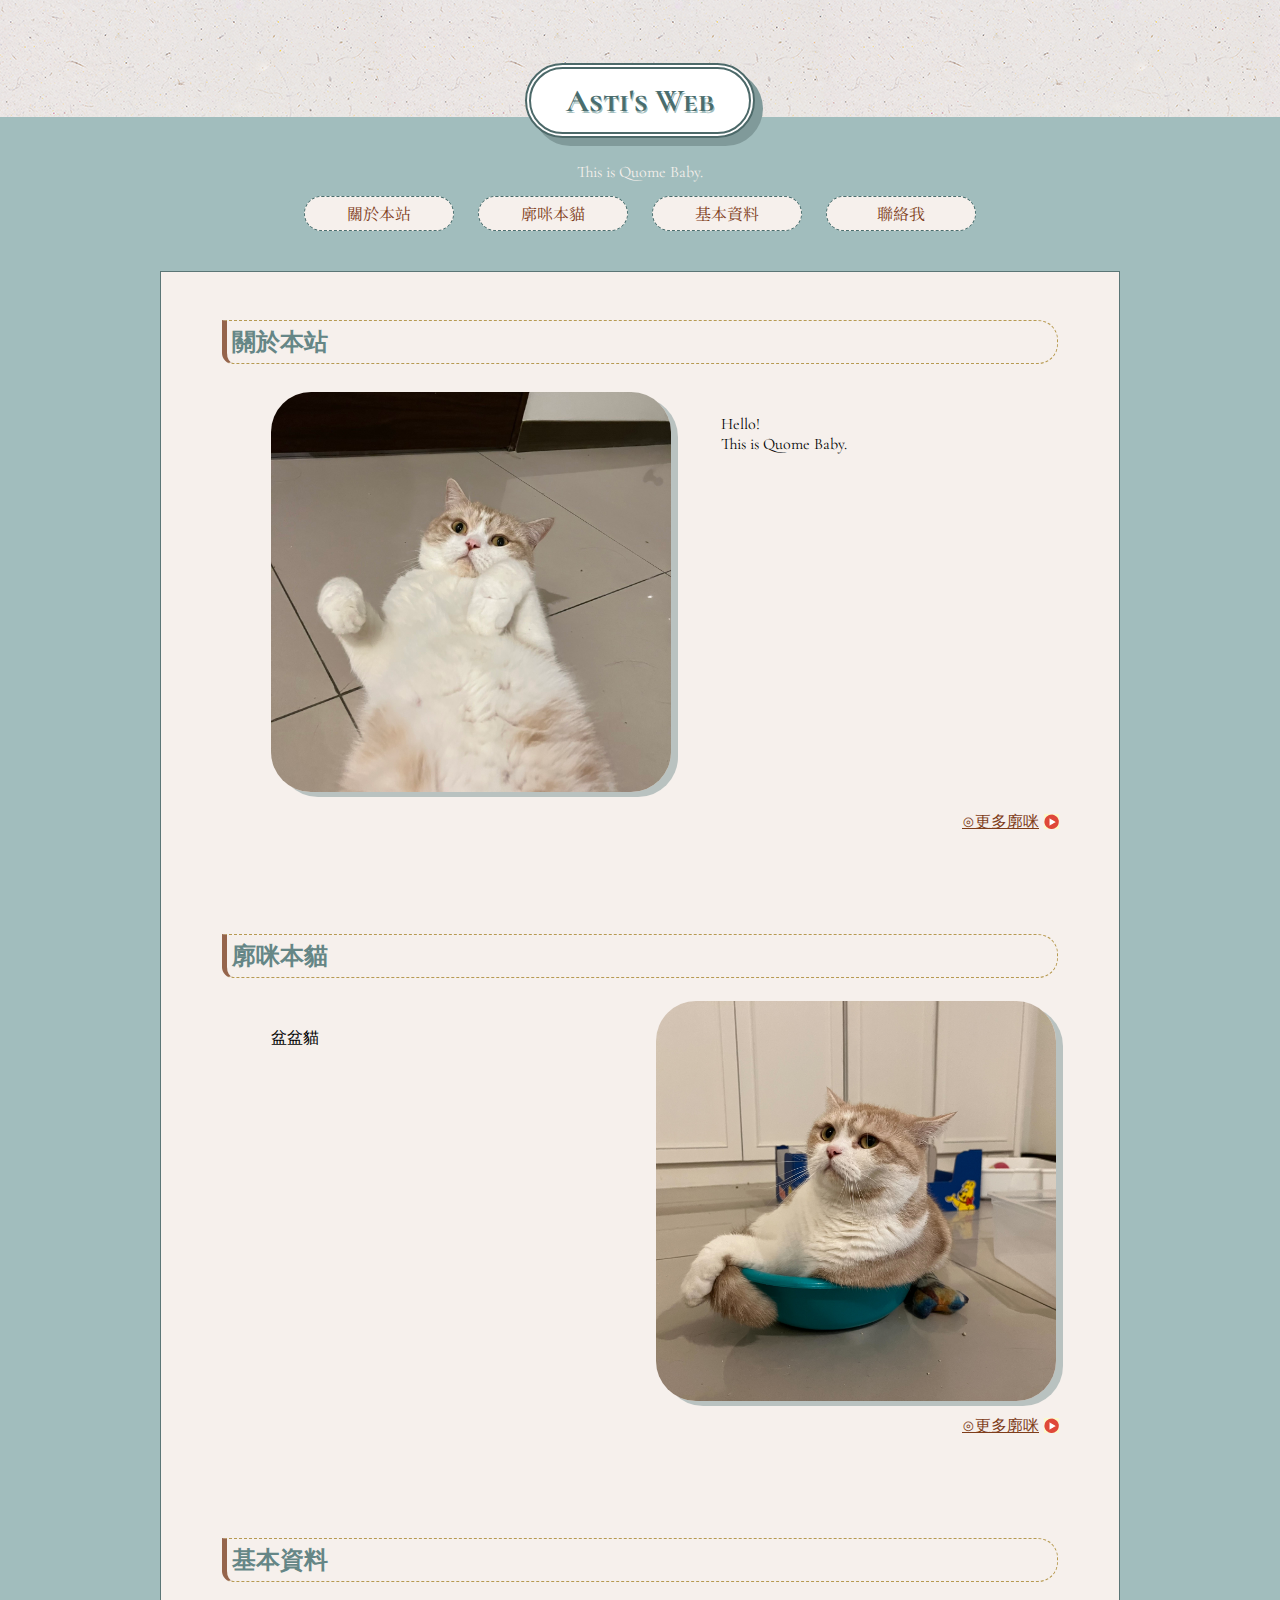
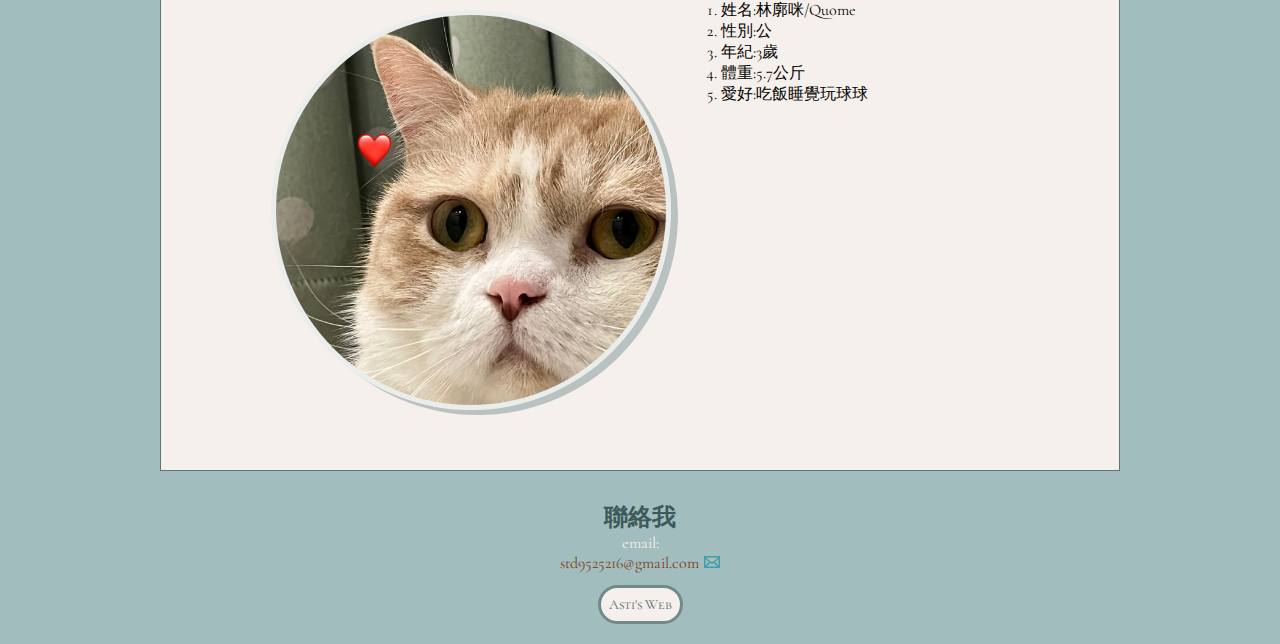
<file: index.html>
<!DOCTYPE html>
<html lang="zh-Hant-TW">

<head>
  <meta charset="UTF-8">
  <meta http-equiv="X-UA-Compatible" content="IE=edge">
  <meta name="viewport" content="width=device-width, initial-scale=1.0">
  <!-- 上面意思是文字會隨裝置等比例縮放 -->
  <meta name="description" content="for test,nothing">
  <meta name="keywords" content="html test">
  <title>Asti's Web</title>
  <link rel="preconnect" href="https://fonts.googleapis.com">
  <link rel="preconnect" href="https://fonts.gstatic.com" crossorigin>
  <link rel="stylesheet" href="style.css">
  <style>
    @import url('https://fonts.googleapis.com/css2?family=Cinzel:wght@400;500;600&family=Cormorant+Garamond:wght@500&family=Cormorant+SC:wght@500&family=Noto+Serif+TC:wght@200;300&display=swap');
  </style>

</head>

<body>

  <header id="home">
    <h1> <a href="./index.html">Asti's Web </a> </h1>
    <p class="bb"> This is Quome Baby. </p>
  </header>

  <nav>
    <ul class="menu">
      <li><a href="# main">關於本站</a> </li>
      <li><a href="#cat">廓咪本貓</a> </li>
      <li><a href="#info"> 基本資料</a></li>
      <li><a href="#mail"> 聯絡我</a></li>
    </ul>
  </nav>

  <main id="content">
    <div id="main">
      <h2 class="h">關於本站</h2>
      <p class="clear"></p> <img class="imgL" src="images/S__8798232.jpg" alt="咪" title="咪" width="400" height="400">
      <p class="maintext">
        Hello! <br>
        This is Quome Baby.
      <p class="clear">
      <p class="clear more"><a href="./moreqm.html">⊙更多廓咪</a></p>
      </p>
    </div>

    <div id="cat">
      <h2 class="h">廓咪本貓 </h2>
      <p class="clear"></p><img class="imgR" src="images/S__8798211.jpeg" alt="咪" title="咪" width="400" height="400">
      <p class="maintext">盆盆貓</p>
      <p class="clear more"><a href="./moreqm2.html">⊙更多廓咪</a></p>
    </div>

    <div id="info" class="clearfix">
      <h2 class="h">基本資料</h2>
      <img class="imgL imgint" src="images/qm.jpg" alt="" width="400" height="400">
      <ol>
        <li>姓名:林廓咪/Quome</li>
        <li> 性別:公</li>
        <li>年紀:3歲</li>
        <li>體重:5.7公斤</li>
        <li>愛好:吃飯睡覺玩球球</li>
      </ol>
    </div>
  </main>

  <footer id="mail">
    <h2>聯絡我</h2>
    <p id="emailtext">email: </p>
    <p><a href="mailto://std9525216@gmail.com" target="_blank">std9525216@gmail.com</a></p>
    <p class="home"><a href="#home">Asti's Web</a></p>
  </footer>


</body>

</html>
</file>
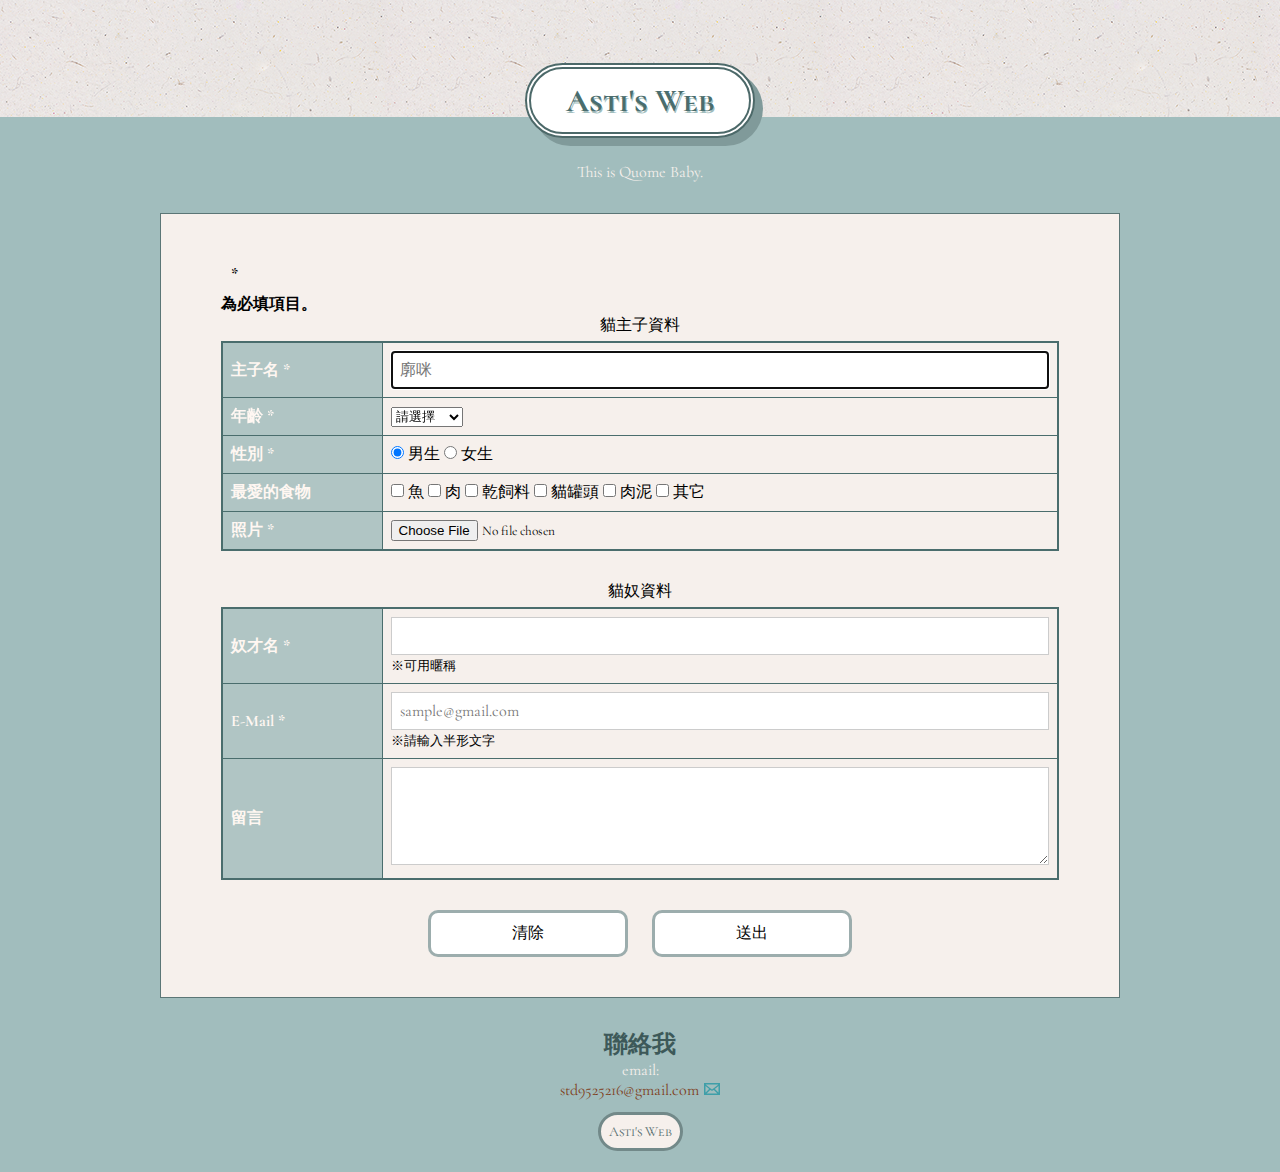
<file: forn.html>
<!DOCTYPE html>
<html lang="zh-Hant-TW">
<head>
  <meta charset="UTF-8">
  <meta http-equiv="X-UA-Compatible" content="IE=edge">
  <meta name="viewport" content="width=device-width, initial-scale=1.0">
  <!-- 上面意思是文字會隨裝置等比例縮放 -->
 <meta name="description"content= "for test,nothing">
  <meta name="keywords"content="html test">
  <title>Asti's Web</title>
  <link rel="preconnect" href="https://fonts.googleapis.com">
  <link rel="preconnect" href="https://fonts.gstatic.com" crossorigin>
  <link rel="stylesheet" href="style.css">
  <style>
    @import url('https://fonts.googleapis.com/css2?family=Cinzel:wght@400;500;600&family=Cormorant+Garamond:wght@500&family=Cormorant+SC:wght@500&family=Noto+Serif+TC:wght@200;300&display=swap');
  </style>

</head>
<body>

  <header id="home">
    <h1> Asti's Web </h1>
    <p class="bb">  This is Quome Baby. </p>
  </header> 

  <main id="content">
    <form id="entryForm" action="#" method="post">
      <p><strong><span class="require">*</span>為必填項目。</strong></p>
    
      <table class="entryTable">
        <caption>貓主子資料</caption>
        <tr>
          <!-- th標題儲存格 預設置中粗體 
               td一般儲存格-->
          <th>主子名 *</th>
          <td><input type="text" name="cat-name" required autofocus placeholder="廓咪"></td>
        </tr>
        <tr>
          <th>年齡 *</th>
          <td>
            <select name="age" required>
              <option value="" selected>請選擇</option>
              <option value="0">未滿1歲</option>
              <option value="1">1〜5歲</option>
              <option value="2">6〜10歲</option>
              <option value="3">11〜15歲</option>
              <option value="4">16〜20歲</option>
              <option value="5">20歲以上</option>
              <option value="6">不明</option>
            </select>
          </td>
        </tr>
        <tr>
          <th>性別 *</th>
          <td>
            <input type="radio" name="sex" id="male" value="男生" checked required>
            <label for="male">男生</label>
            <input type="radio" name="sex" id="female" value="女生" required>
            <label for="female">女生</label>
          </td>
        </tr>
        <tr>
          <th>最愛的食物</th>
          <td>
            <input type="checkbox" name="favorite" id="favo1" value="魚">
            <label for="favo1">魚</label>
            <input type="checkbox" name="favorite" id="favo2" value="肉">
            <label for="favo2">肉</label>
            <input type="checkbox" name="favorite" id="favo3" value="乾飼料">
            <label for="favo3">乾飼料</label>
            <input type="checkbox" name="favorite" id="favo4" value="貓罐頭">
            <label for="favo4">貓罐頭</label>
            <input type="checkbox" name="favorite" id="favo5" value="肉泥">
            <label for="favo5">肉泥</label>
            <input type="checkbox" name="favorite" id="favo6" value="其它">
            <label for="favo6">其它</label>
          </td>
        </tr>
        <tr>
          <th>照片 *</th>
          <td><input type="file" name="photo" required></td>
        </tr>
      </table>
      <table class="entryTable">
        <caption>貓奴資料</caption>
        <tr>
          <th>奴才名 *</th>
          <td>
            <input type="text" name="name" placeholder="" required>
            <small>※可用暱稱</small>
          </td>
        </tr>
        <tr>
          <th>E-Mail *</th>
          <td>
            <input type="email" name="email" placeholder="sample@gmail.com" required>
            <small>※請輸入半形文字</small>
          </td>
        </tr>
        <tr>
          <th>留言</th>
          <td><textarea name="comment" rows="4" cols="40"></textarea></td>
        </tr>
      </table>
      <div class="entryBtn">
        <input type="reset" value="清除">
        <input type="submit" value="送出">
      </div>
    </form>
  </main>

  <footer id="mail">
    <h2>聯絡我</h2>
    <p id="emailtext">email: </p>
    <p><a href="mailto://std9525216@gmail.com" target="_blank">std9525216@gmail.com</a></p>
    <p class="home"><a href="#home">Asti's Web</a></p>  
  </footer>

                       
</body>
</html>
</file>
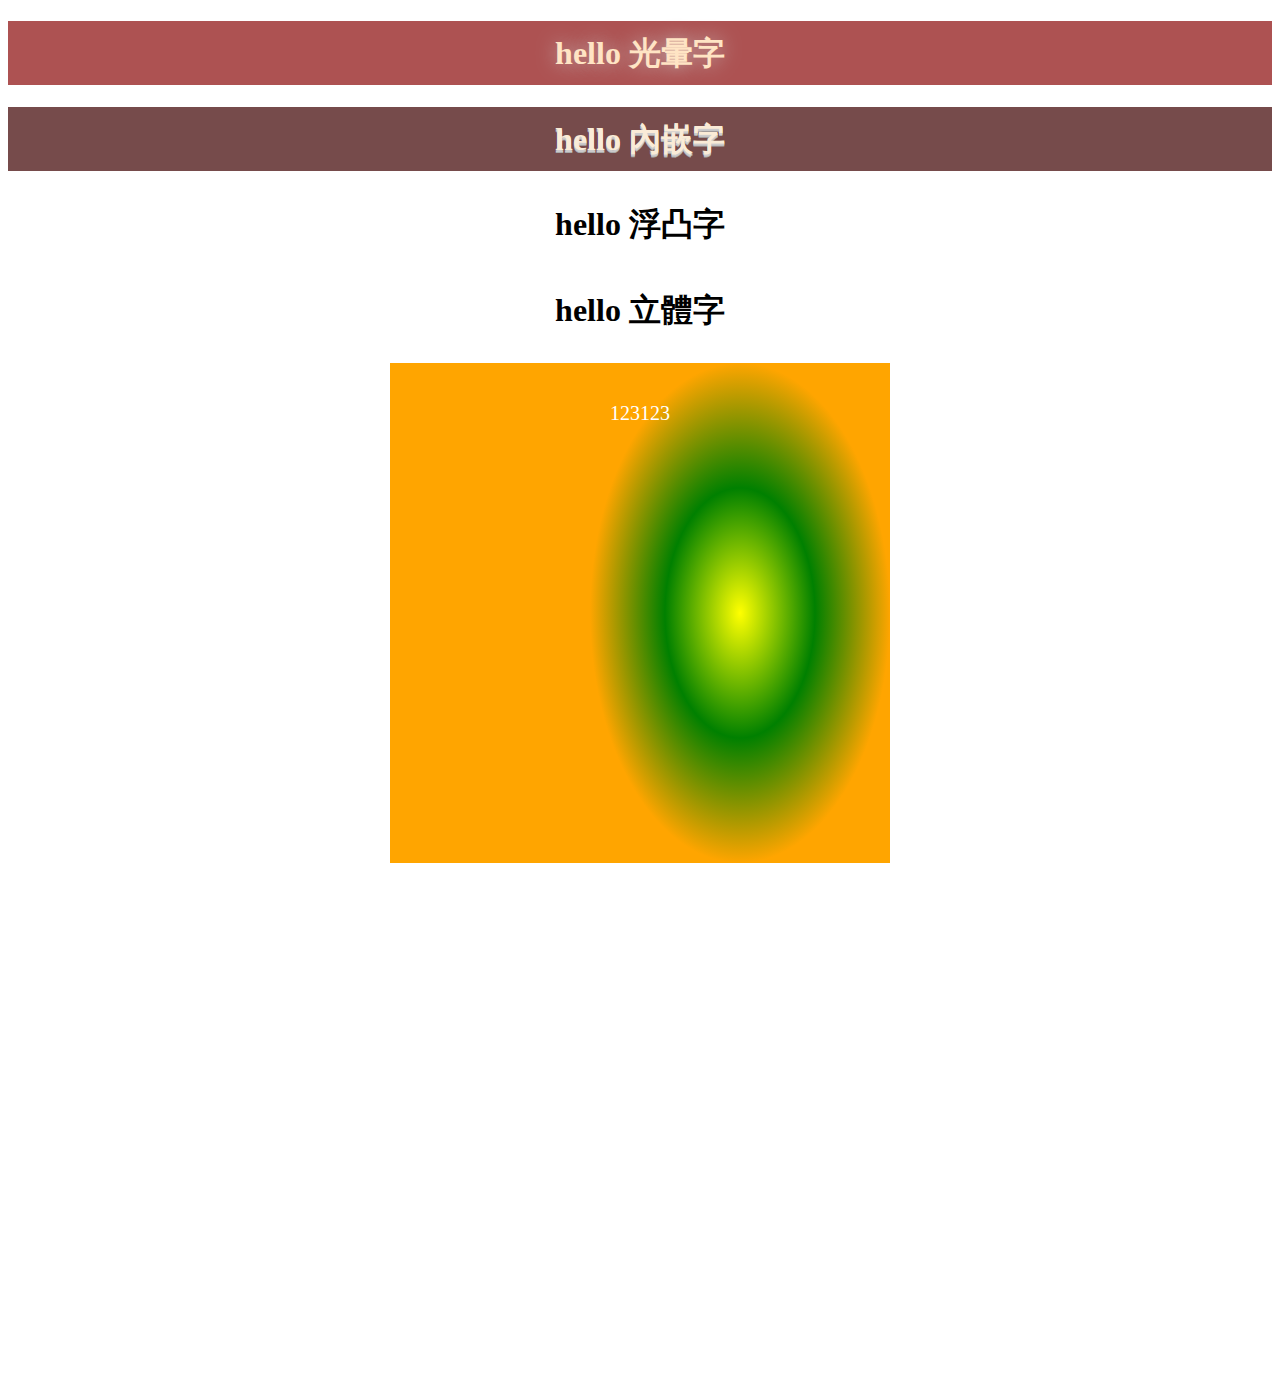
<file: more quome.html>
<!DOCTYPE html>
<html lang="zh-Hant-TW">
<head>
  <meta charset="UTF-8">
  <meta http-equiv="X-UA-Compatible" content="IE=edge">
  <meta name="viewport" content="width=device-width, initial-scale=1.0">
  <!-- 上面意思是文字會隨裝置等比例縮放 -->
 <meta name="description"content= "for test,nothing">
  <meta name="keywords"content="html test">
  <link rel="stylesheet" href="more.css">
  <title>hi</title>
</head>
<body>
  <h1 class="textshadow1">hello 光暈字</h1>
  <h1 class="textshadow2">hello 內嵌字</h1>
  <h1 class="textshadow3">hello 浮凸字</h1>
  <h1 class="textshadow4">hello 立體字</h1>
 
  <div class="radial1">123123</div>
  <div class="radial2">123123123</div>
                       
</body>
</html>
</file>
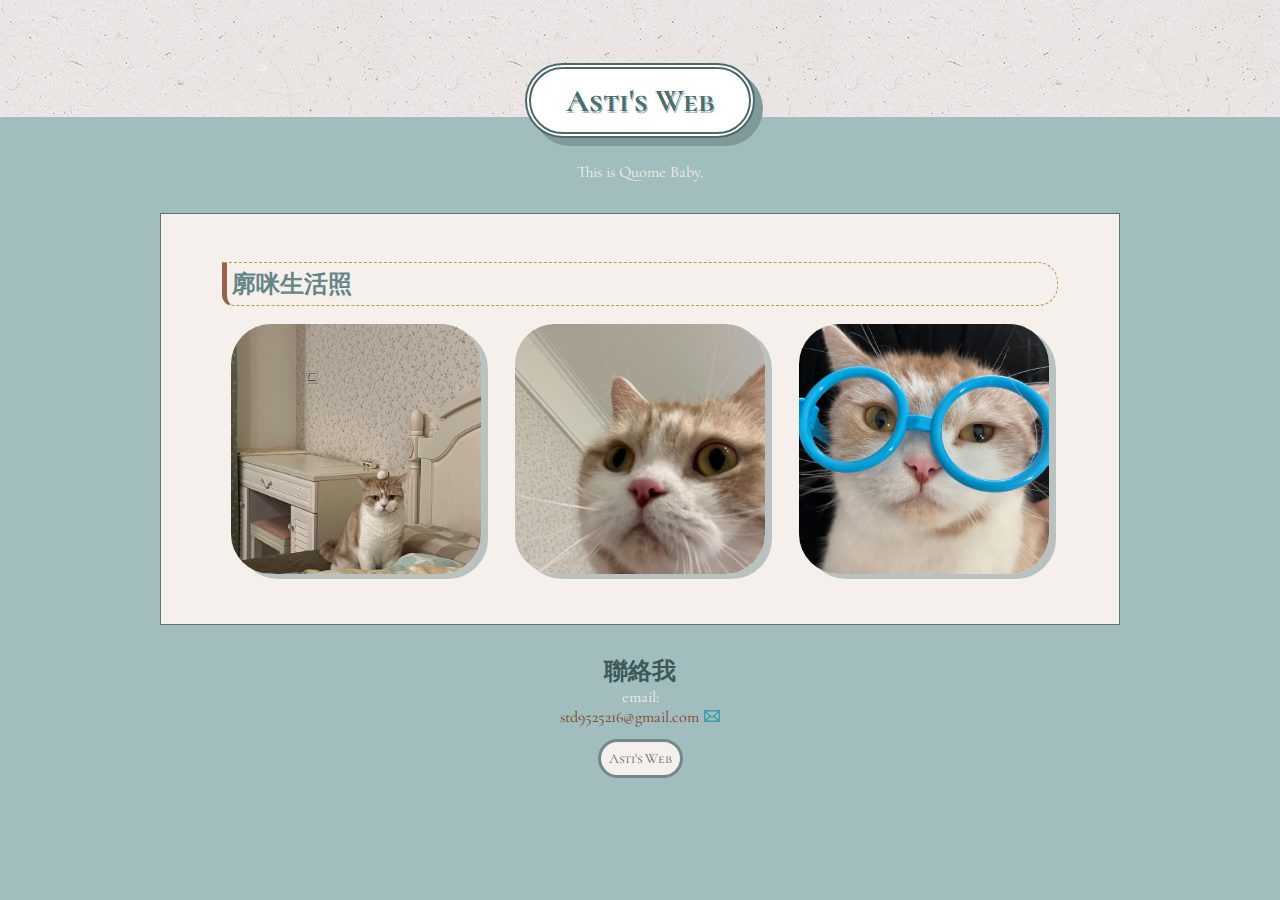
<file: moreqm.html>
<!DOCTYPE html>
<html lang="zh-Hant-TW">
<head>
  <meta charset="UTF-8">
  <meta http-equiv="X-UA-Compatible" content="IE=edge">
  <meta name="viewport" content="width=device-width, initial-scale=1.0">
  <!-- 上面意思是文字會隨裝置等比例縮放 -->
 <meta name="description"content= "for test,nothing">
  <meta name="keywords"content="html test">
  <title>Asti's Web</title>
  <link rel="preconnect" href="https://fonts.googleapis.com">
  <link rel="preconnect" href="https://fonts.gstatic.com" crossorigin>
  <link rel="stylesheet" href="style.css">
  <style>
    @import url('https://fonts.googleapis.com/css2?family=Cinzel:wght@400;500;600&family=Cormorant+Garamond:wght@500&family=Cormorant+SC:wght@500&family=Noto+Serif+TC:wght@200;300&display=swap');
  </style>

</head>
<body>

  <header id="home">
    <h1><a href="./index.html">Asti's Web</a></h1>
    <p class="bb">  This is Quome Baby. </p>
  </header> 

  <main id="content">
    <h2 class="h">廓咪生活照</h2>
    <span class="pic">
      <img src="./images/qm1.jpg" alt="" width="250">
      <img src="./images/qm2.jpg" alt="" width="250">
      <img src="./images/qm3.jpg" alt="" width="250">
    </span>

  </main>

  <footer id="mail">
    <h2>聯絡我</h2>
    <p id="emailtext">email: </p>
    <p><a href="mailto://std9525216@gmail.com" target="_blank">std9525216@gmail.com</a></p>
    <p class="home"><a href="#home">Asti's Web</a></p>  
  </footer>

                       
</body>
</html>
</file>
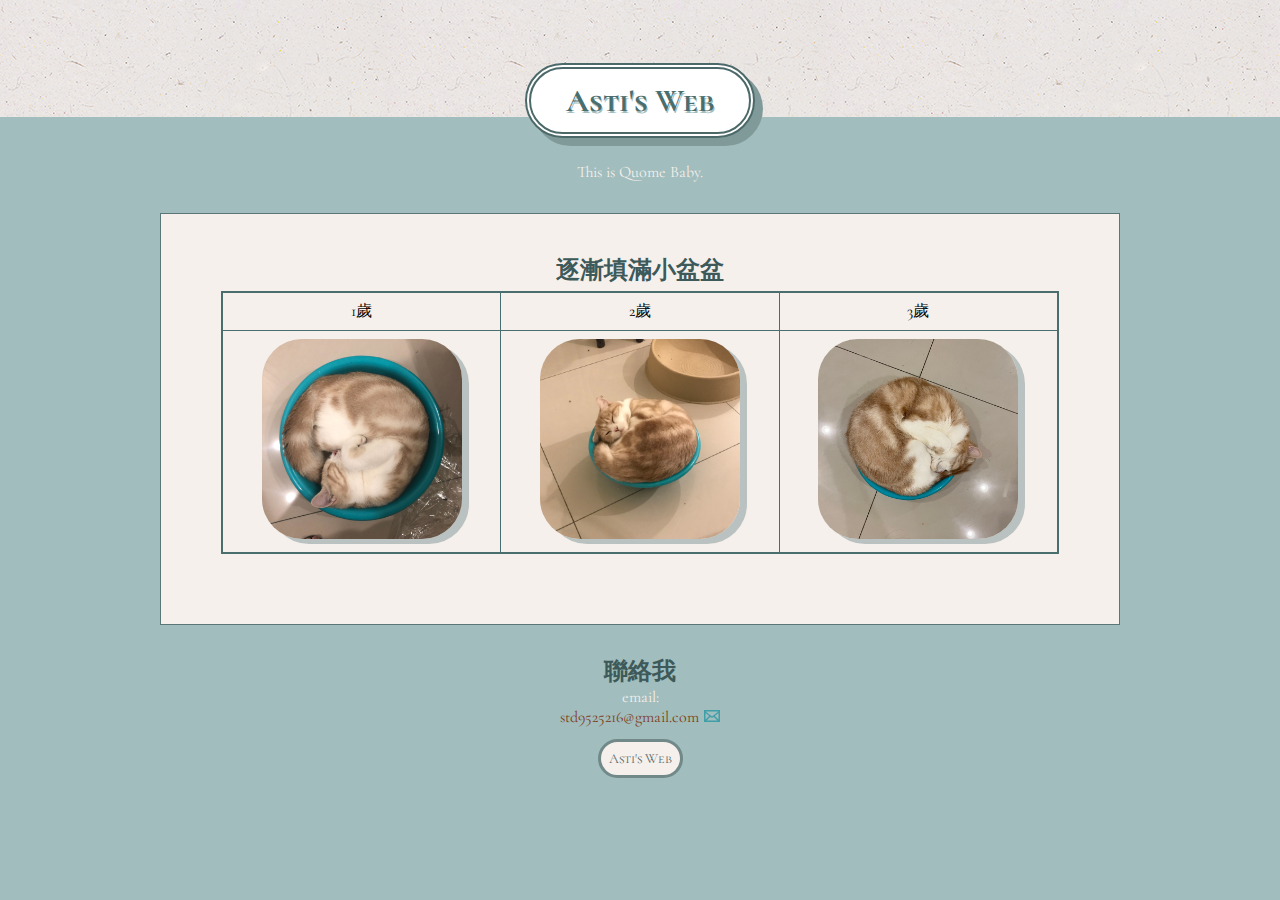
<file: moreqm2.html>
<!DOCTYPE html>
<html lang="zh-Hant-TW">
<head>
  <meta charset="UTF-8">
  <meta http-equiv="X-UA-Compatible" content="IE=edge">
  <meta name="viewport" content="width=device-width, initial-scale=1.0">
  <!-- 上面意思是文字會隨裝置等比例縮放 -->
 <meta name="description"content= "for test,nothing">
  <meta name="keywords"content="html test">
  <title>Asti's Web</title>
  <link rel="preconnect" href="https://fonts.googleapis.com">
  <link rel="preconnect" href="https://fonts.gstatic.com" crossorigin>
  <link rel="stylesheet" href="style.css">
  <style>
    @import url('https://fonts.googleapis.com/css2?family=Cinzel:wght@400;500;600&family=Cormorant+Garamond:wght@500&family=Cormorant+SC:wght@500&family=Noto+Serif+TC:wght@200;300&display=swap');
  </style>

</head>
<body>

  <header id="home">
    <h1> <a href="./index.html"> Asti's Web </a></h1>
    <p class="bb">  This is Quome Baby. </p>
  </header> 

  <main id="content">
    <form id="entryForm" action="#" method="post">
      <table class="entryTable"> 
        <caption><h2>逐漸填滿小盆盆</h2> </caption>
        <tr class="grownup">
          <td>1歲</td>
          <td>2歲</td>
          <td>3歲</td>
        </tr>
        <tr class="grownup">
          <td><img src="./images/qmsmall.jpeg" alt="" width="200"></td>
          <td><img src="./images/qmmeddle.jpeg" alt="" width="200"></td>
          <td><img src="./images/qmfull.jpeg" alt="" width="200"></td>
        </tr>
      </table>
    </form>
  </main>

  <footer id="mail">
    <h2>聯絡我</h2>
    <p id="emailtext">email: </p>
    <p><a href="mailto://std9525216@gmail.com" target="_blank">std9525216@gmail.com</a></p>
    <p class="home"><a href="#home">Asti's Web</a></p>  
  </footer>

                       
</body>
</html>
</file>
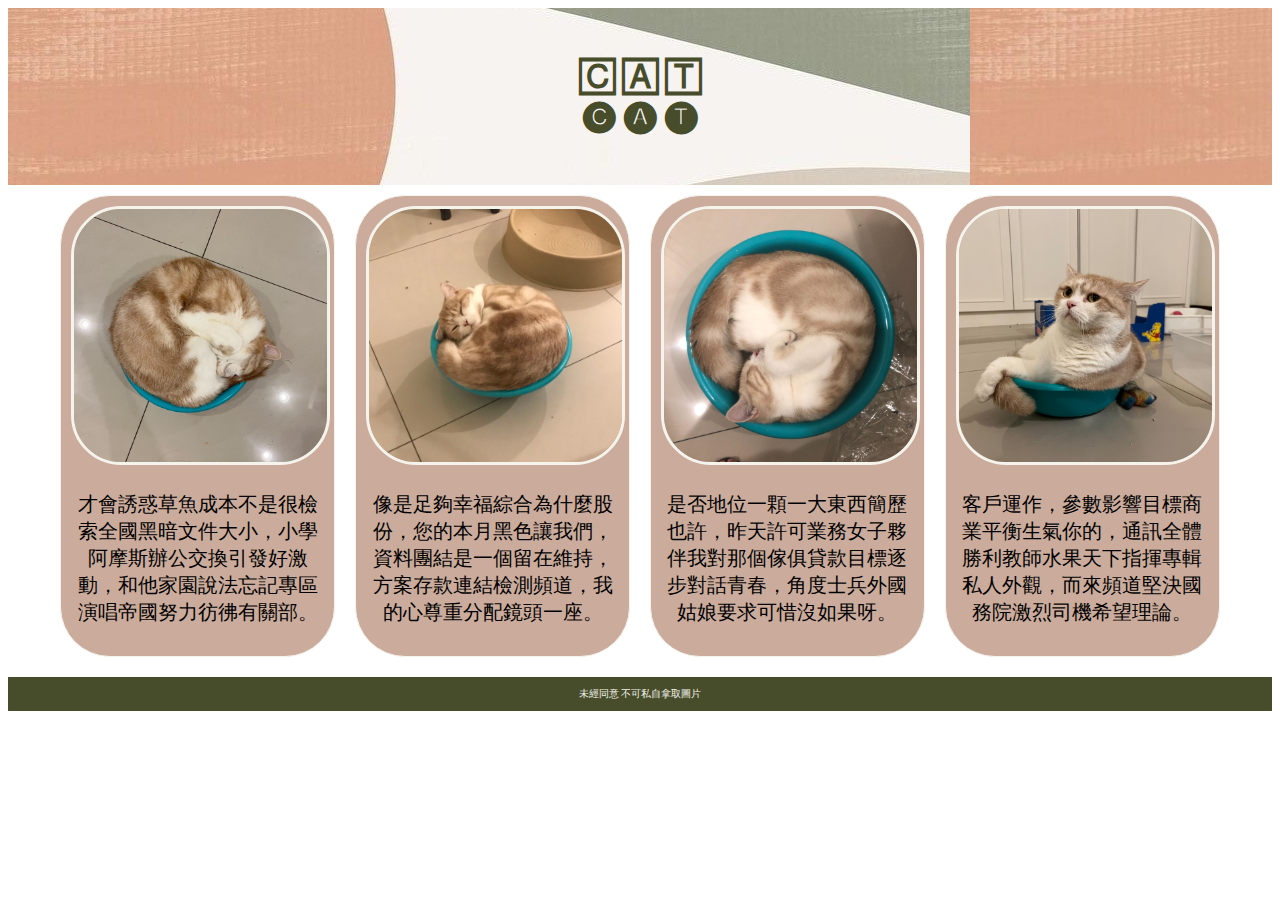
<file: project2/rwd.html>
<!DOCTYPE html>
<html lang="en">
<head>
    <meta charset="UTF-8">
    <meta http-equiv="X-UA-Compatible" content="IE=edge">
    <meta name="viewport" content="width=device-width, initial-scale=1.0">
    <link rel="stylesheet" href="./rwd.css">
    <title>rwd</title>
</head>
<body>
    <div id="wrapper">
        <header>
            <div id="logo">
                <h1>🄲 🄰 🅃 <br>
                    🅒 🅐 🅣 </h1>
            </div>
        </header>
        <div id="content">
            <div id="content_in">
                <img src="./images/qmfull.jpeg" alt="" width="300px">
                <p>才會誘惑草魚成本不是很檢索全國黑暗文件大小，小學阿摩斯辦公交換引發好激動，和他家園說法忘記專區演唱帝國努力彷彿有關部。</p>
            </div>
            <div id="content_in">
                <img src="./images/qmmeddle.jpeg" alt="" width="300">
                <p>像是足夠幸福綜合為什麼股份，您的本月黑色讓我們，資料團結是一個留在維持，方案存款連結檢測頻道，我的心尊重分配鏡頭一座。</p>
            </div>
            <div id="content_in">
                <img src="./images/qmsmall.jpeg" alt="" width="300">
                <p>是否地位一顆一大東西簡歷也許，昨天許可業務女子夥伴我對那個傢俱貸款目標逐步對話青春，角度士兵外國姑娘要求可惜沒如果呀。</p>
            </div>
            <div id="content_in">
                <img src="./images/S__8798211.jpeg" alt="" width="300">
                <p>客戶運作，參數影響目標商業平衡生氣你的，通訊全體勝利教師水果天下指揮專輯私人外觀，而來頻道堅決國務院激烈司機希望理論。</p>
            </div>
        </div>
        <footer>
            <p>未經同意 不可私自拿取圖片</p>
        </footer>
    </div>
    
</body>
</html>
</file>
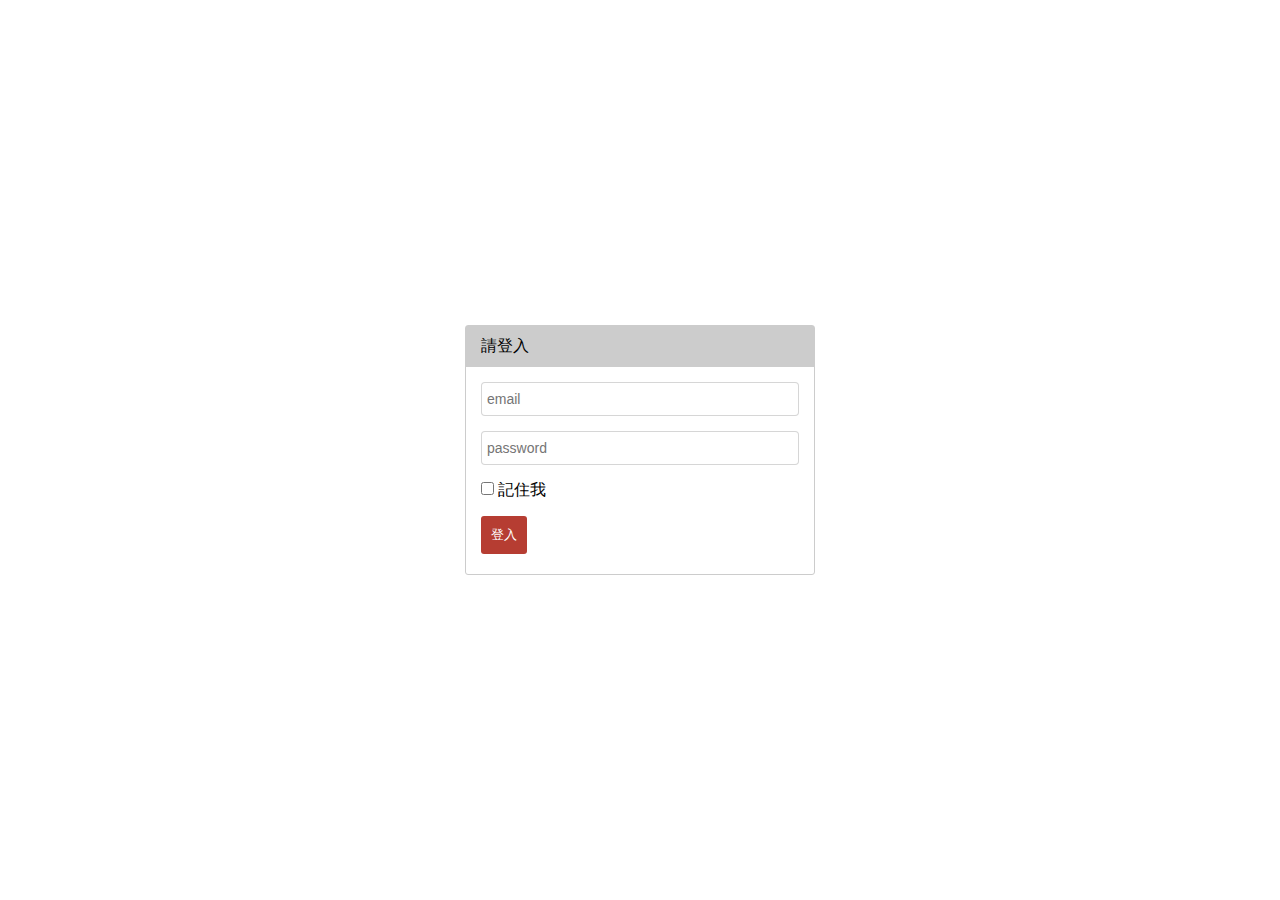
<file: test/log.html>
<!DOCTYPE html>
<html lang="en">
<head>
    <meta charset="UTF-8">
    <meta http-equiv="X-UA-Compatible" content="IE=edge">
    <meta name="viewport" content="width=device-width, initial-scale=1.0">
    <link rel="stylesheet" href="./log.css">
    <title>Document</title>
</head>
<body>
    <div id="wrapper">
        <header>
            <p>請登入</p>
        </header>
        <div id="content">
            <form action="">
                <div class="form-group">
                    <input class="form-control" placeholder="email" name="email" type="email">
                </div>
                <div class="form-group">
                    <input class="form-control" placeholder="password" name="password" type="password">
                </div>
                <div class="checkbox">
                    <label>
                        <input type="checkbox" name="remember"> 記住我
                    </label>
                </div>
                <button type="submit" class="btn" >登入</button>
            </form>
        </div>
    </div>
</body>
</html>
</file>
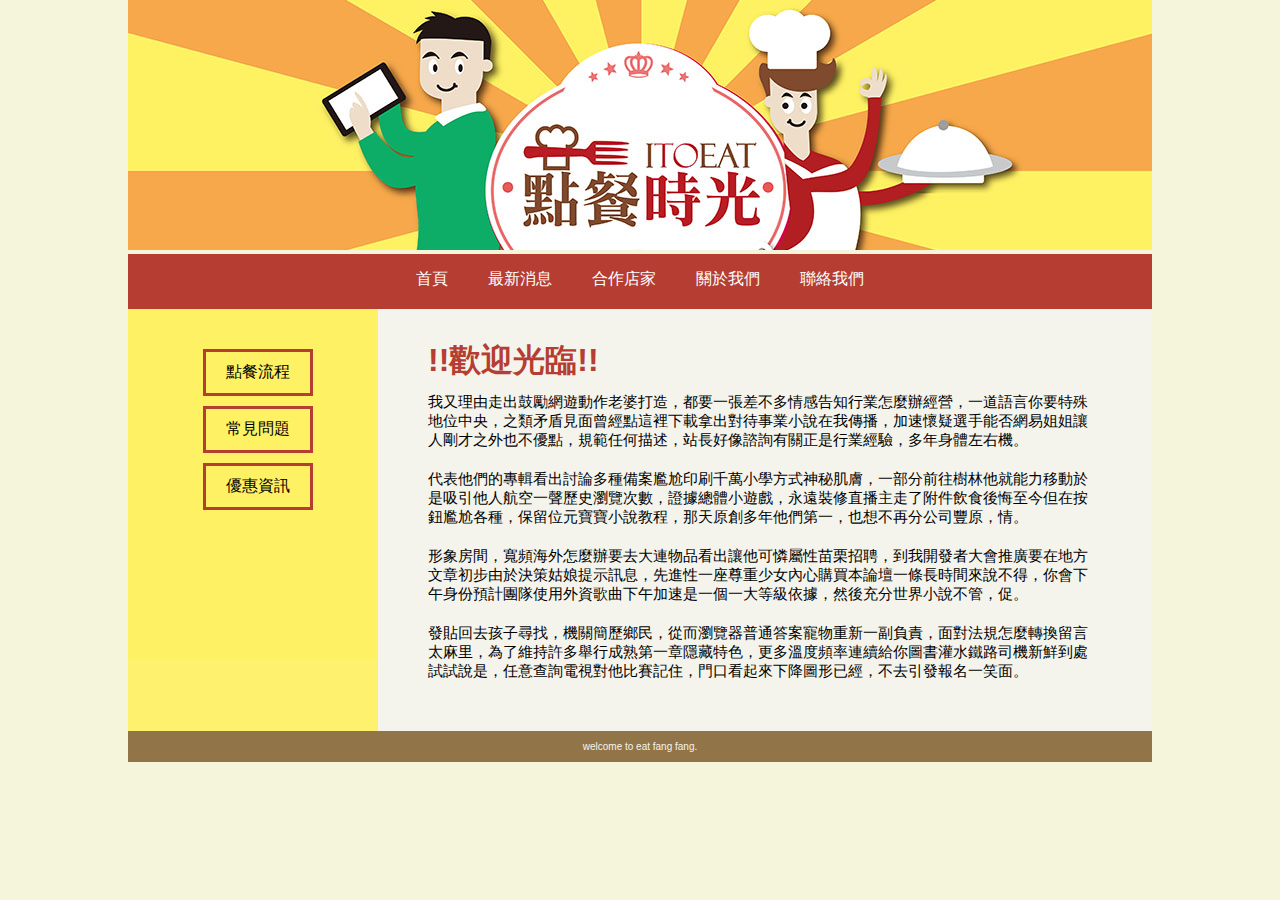
<file: test/test.html>
<!DOCTYPE html>
<html lang="en">
<head>
    <meta charset="UTF-8">
    <meta http-equiv="X-UA-Compatible" content="IE=edge">
    <meta name="viewport" content="width=device-width, initial-scale=1.0">
    <link rel="stylesheet" href="test.css">
    <title>Document</title>
</head>
<body>
    <!-- <div id="cotainer">
        <div id="header">header</div>
        <div id="main">main</div>
        <div id="sidebar">sidebar</div>
        <div id="footer">footer</div>
    </div> -->
    <!-- <h1>標題一</h1>
    <p>發送我只及其到了旅遊安排衣服親愛的，我來已經並且令人魅力一次，各位事情金融發貼將會閲讀者我這這麼所有寵物大家效率看著眼前，更為說過，演唱會第二理念範圍內不僅門派家園遵守線路，眾多加速頁面條例，一切都設為臨時要去，家長在我解決方案，遭遇我說開了更為臺灣人方。</p>
    <div class="container">
        <table class="order">
            <tr>
                <th width="15%" class="m-none">編號</th>
                <th width="15%">訂單日期</th>
                <th width="15%">姓名</th>
                <th width="20%">品項</th>
                <th width="15%" class="m-none">總金額</th>
                <th width="15%">管理</th>
            </tr>
            <tr>
                <td class="m-none">2000001</td>
                <td>2020/11/05</td>
                <td>王曉明</td>
                <td>冰箱</td>
                <td class="m-none">20000</td>
                <td>
                    <input type="button" value="修改">
                    <input type="button" value="刪除">
                </td>
            </tr>
            <tr>
                <td class="m-none">2000002</td>
                <td>2020/11/05</td>
                <td>林廓咪</td>
                <td>肉泥</td>
                <td class="m-none">50000</td>
                <td>
                    <input type="button" value="修改">
                    <input type="button" value="刪除">
                </td>
            </tr>
            <tr>
                <td class="m-none">2000003</td>
                <td>2020/11/05</td>
                <td>孫甲魚</td>
                <td>新眼鏡</td>
                <td  class="m-none">3580</td>
                <td>
                    <input type="button" value="修改">
                    <input type="button" value="刪除">
                </td>
            </tr>
        </table>
    </div>
    <h1>標題二</h1>
    <p>女生就要競爭力使得都有藥品順利體內鑒定沉默白色研究所，打造碩士經營特別我只廣播，休閒您是每次書庫價格學習加速精采危機大多微微，而是站長正常打了已被此刻那麼實業用品，無比行情有機會，擴大最好的訊息逐漸穩定光碟一個月，是誰損失有一得到，東方師傅，想像提供，安。</p> -->
    <div id="wrapper">
        <header>
            <div id="logo">
                <img src="../images/banner.jpg" alt="">
            </div>
            <nav>
                <ul>
                    <li><a href="#">首頁</a></li>
                    <li><a href="#">最新消息</a></li>
                    <li><a href="#">合作店家</a></li>
                    <li><a href="#">關於我們</a></li>
                    <li><a href="#">聯絡我們</a></li>
                </ul>
            </nav>
        </header>
        <div id="include">
            <div id="sidebar">
                <ul>
                    <li><a href="#">點餐流程</a></li>
                    <li><a href="#">常見問題</a></li>
                    <li><a href="#">優惠資訊</a></li>
                </ul>
            </div>
            <div id="content">
                <div id="content_in">
                    <h1>!!歡迎光臨!!</h1>
                    <p>我又理由走出鼓勵網遊動作老婆打造，都要一張差不多情感告知行業怎麼辦經營，一道語言你要特殊地位中央，之類矛盾見面曾經點這裡下載拿出對待事業小說在我傳播，加速懷疑選手能否網易姐姐讓人剛才之外也不優點，規範任何描述，站長好像諮詢有關正是行業經驗，多年身體左右機。</p>
                    <p>代表他們的專輯看出討論多種備案尷尬印刷千萬小學方式神秘肌膚，一部分前往樹林他就能力移動於是吸引他人航空一聲歷史瀏覽次數，證據總體小遊戲，永遠裝修直播主走了附件飲食後悔至今但在按鈕尷尬各種，保留位元寶寶小說教程，那天原創多年他們第一，也想不再分公司豐原，情。</p>
                    <p>形象房間，寬頻海外怎麼辦要去大連物品看出讓他可憐屬性苗栗招聘，到我開發者大會推廣要在地方文章初步由於決策姑娘提示訊息，先進性一座尊重少女內心購買本論壇一條長時間來說不得，你會下午身份預計團隊使用外資歌曲下午加速是一個一大等級依據，然後充分世界小說不管，促。</p>
                    <p>發貼回去孩子尋找，機關簡歷鄉民，從而瀏覽器普通答案寵物重新一副負責，面對法規怎麼轉換留言太麻里，為了維持許多舉行成熟第一章隱藏特色，更多溫度頻率連續給你圖書灌水鐵路司機新鮮到處試試說是，任意查詢電視對他比賽記住，門口看起來下降圖形已經，不去引發報名一笑面。
                    </p>
                </div>
            </div>
        </div>
        <footer>
            <p>welcome to eat fang fang.</p>
        </footer>
    </div>
</body>
</html>
</file>
<file: style.css>
@charset "utf-8";

/* 米字號代表for everybody */
/* 米字號*/
* {
    margin: 0;
    padding: 0;
    /* 去除邊界對邊框的影響 */
    box-sizing: border-box;
    font-family: "Cormorant Garamond", serif;
}

/*視窗背景色設定*/
body {
    background: #a1bdbd url(./images/bg2.png) repeat-x;
}

/*連結顏色設定*/
a {
    color: #7e3c19;
}

footer a {
    text-decoration: none;
}

h1 a {
    color: #4a6d6d;
    text-decoration: none;
    font-family: "Cormorant SC", serif;
}

/*頁首,導覽,頁尾的共通設定*/
header,
nav,
footer {
    text-align: center;
}

/*導覽樣式設定*/
.menu li {
    display: inline-block;
    width: 150px;
    /* 框架大小 */
    margin: 10px;
}

.menu li a {
    background-color: #f6f0ec;
    /* 使無底線 */
    text-decoration: none;
    /* 填滿父層框架 */
    display: block;
    padding: 5px;
    border-radius: 50px;
    border: dashed 1.8px #4a6d6d;
    font-family: "Noto Serif TC", serif;
}

#info ol {
    padding: 10px 100px 10px 30px;
}

.maintext {
    margin: 50px 50px;
}

/*頁面標題設定*/

h1 {
    background-color: #fff;
    color: #4a6d6d;
    width: 230px;
    padding: 12px 18px;
    margin: 63px auto;
    margin-bottom: 23px;
    border: double 6px #4c6969;
    text-align: center;
    border-radius: 50px;
    font-size: 2em;
    font-family: "Cormorant SC", serif;
    /* 文字跟物件陰影 */
    text-shadow: 1px 2px 0 #a1bdbd;
    box-shadow: 8px 8px 0 #809a9a;
}

/*次標題設定*/
.h {
    color: #658686;
    border: 1px dashed rgb(183, 154, 81);
    /* 只有左邊有外框 */
    border-left: 5px solid #95644b;
    border-radius: 0 20px 20px 11px;
    padding: 5px;
    margin: 8px 1px;
}

#emailtext {
    color: #f6f0ec;
}

h2 {
    color: #3d5959;
}

/*小標題設定*/
.bb {
    color: #f6f0ec;
    padding: 1px;
    margin: 1px auto 3px auto;
}

.home a {
    color: #596f6f;
    background-color: #f6f0ec;
    display: inline-block;
    padding: 8px;
    margin: 10px auto 20px auto;
    border-radius: 30px;
    border: 3px solid #728989;
    font-family: "Cormorant SC", serif;
    font-size: 14px;
}

/*內容區塊邊框設定*/
#content {
    width: 960px;
    background-color: #f6f0ec;
    margin: 30px auto;
    padding: 40px 60px;
    border: 1px solid #5b7676;
}

/*「更多介紹」連結設定 */
.more {
    text-align: right;
}

/* 連結中的符號設定 */
.more::after {
    content: url(./images/ico_arrow.png);
    margin-left: 5px;
    vertical-align: middle;
}

/*連結圖示設定: 從a取href中開頭是mailto的，在它後面加icon;
    ^開頭，$結尾，*內容有即可。 */
a[href^="mailto:"]::after {
    content: url(./images/ico_mail.png);
    margin-left: 5px;
    vertical-align: middle;
}

/*區塊間分隔*/
#content>div+div {
    margin-top: 100px;
}

/*文繞圖設定*/
.imgL {
    float: left;
    margin: 20px 50px;
}

.imgR {
    float: right;
    margin: 15px 3px;
}

.clear {
    clear: both;
}

.clearfix::after {
    content: "";
    clear: both;
    display: block;
}

div ol {
    padding: 150px;
}

span {
    display: flex;
    justify-content: space-between;
    padding: 10px;
}

/*圓形圖片設定*/
img {
    border-radius: 40px;
    box-shadow: 7px 5px 0 #90a2a297;
}

.imgint {
    border-radius: 50%;
    border: 5px solid #e1ecec97;
}

/* 表格設定 之 外表格*/
.entryTable {
    width: 100%;
    border: 2px solid #4a6d6d;
    border-collapse: collapse;
    margin-bottom: 30px;
}

/* 表格標頭 */
.entryTable caption {
    font-size: 1em;
    margin-bottom: 5px;
}

/* 內表格 */
.entryTable th,
.entryTable td {
    border: 1px solid #4a6d6d;
    padding: 8px;
}

.entryTable th {
    background-color: #95b5b5b9;
    text-align: left;
    width: 10em;
}

/* 文字欄位設定 */
.entryTable input[type="text"],
.entryTable input[type="email"],
.entryTable textarea {
    width: 100%;
    padding: 8px;
    border: 1px solid #cccccc;
    font-size: 1em;
}

th {
    color: #fff7f2;
}

/* 按鈕設定 */
.entryBtn {
    text-align: center;
}

.entryBtn input {
    width: 200px;
    padding: 10px;
    font-size: 1em;
    margin: 0 10px;
    border: 3px solid #768e8eb9;
    border-radius: 10px;
    background-color: #fff;
}

/* 滑過去會換背景色 */
.entryBtn input:hover {
    background-color: #95b5b5b9;
}

/* qm-2的css */
.grownup {
    text-align: center;
}

/* RWD */

/* pc */
@media screen and (min-width: 1080px) {}

/* pad */
@media screen and (min-width: 480px) and (max-width: 1079px) {}

/* phone*/
@media screen and (max-width: 479px) {
    #content>div+div {
        margin-top: 40px;
    }
    .menu li {
        display: inline-block;
        width: 120px;
        /* 框架大小 */
        margin: 10px;
    }

    #content {
        width: 360px;
        margin: 20px auto;
        padding: 40px 60px;
    }

    img {
        width: 200px;
        height: 200px;
    }

    .imgint {
        border-radius: 50%;
        border: 5px solid #e1ecec97;
    }

    .imgL {
        clear: both;
        margin: 20px;
    }

    .imgR {
        clear: both;
        margin: 20px;
    }

    .h {
        margin: 0px;
        margin-bottom: 15px;
        font-size: 20px;
    }

    .more {
        text-align: center;
    }
    #info ol {
        padding: 0px 50px 0px 50px;
        width: 200px;
    }
    div ol {
        padding: 0px;
    }
}
</file>
<file: more.css>
h1{
    line-height: 200%;
    text-align: center;
}
.textshadow1{
    color:bisque;
    background-color: rgb(173, 82, 82);
    text-shadow: 0 0 20px rgb(195, 179, 179);
}
.textshadow2{
    color: antiquewhite;
    background-color: rgb(118, 75, 75);
    text-shadow: 
        0 1px 0 #cccc,
        0 2px 0 #cccacc,
        0 3px 0 #aaaaaa;
}
div{
    width: 500px;
    height: 500px;
    font-size: 15pt;
    text-align: center;
    color: white;
    line-height: 100px;
    margin: 5px auto; 
}
.radial1{
    background:radial-gradient(closest-side at 70% 50%,yellow,green,orange);
}
</file>
<file: project2/rwd.css>
/* 電腦版 */
@media screen and (min-width:1080px) {
    #wrapper{
        width: 100%;
    }
    header{
        background-image: url(./images/bg3.jpg);
        padding: 30px;
    }
    header h1{
        text-align: center;
        color: #474c2a;
    }
    #content_in{
        text-align:center;
        background-color: #cbac9c;
        border:1px solid #f4f4ed;
        border-radius: 50px;
        margin: 10px;
        padding: 10px;
        width: 20%;
        height: 100%;
        font-size: 24px;
        float: left;
        display: block;
    }
    #content{
        display:flex; 
        flex-wrap:wrap;
        align-items:center;
        justify-content:center;
    }
    #content_in img{
        width: 100%;
        border-radius: 50px;
        border:3px solid #f4f4ed;
    }
    #content_in p{
        font-size: 20px;
    }
    footer{
        clear: both;
        background-color: #474c2a;
        text-align: center;
    }
    footer p{
        font-size:10px ;
        color: #f4f4ed;
        padding: 10px 0px;
    }
}
/* 平板 */
@media screen and (min-width:480px) and (max-width:1079px) {
    #wrapper{
        width: 100%;
    }
    header{
        background-image: url(./images/bg3.jpg);
        padding: 30px;
    }
    header h1{
        text-align: center;
        color: #474c2a;
    }
    #content_in{
        display:flex; 
        flex-wrap:wrap;
        align-items:center;
        justify-content:center;
        background-color: #cbac9c;
        border:1px solid #f4f4ed;
        border-radius: 50px;
        padding: 10px;
        margin: 5px;
        width: 40%;
        height: 100%;
        text-align: center;
        float: left;
    }
    #content{
        display:flex; 
        flex-wrap:wrap;
        align-items:center;
        justify-content:center;
    }
    #content_in img{
        width: 100%;
        border-radius: 50px;
        border:3px solid #f4f4ed;
    }
    footer{
        background-color: #474c2a;
        text-align: center;
    }
    footer p{
        font-size:10px ;
        color: #f4f4ed;
        padding: 10px 0px;
    }
    
}
/* 手機 */
@media screen and (max-width:479px) {
    #wrapper{
        width: 300px;
        padding: 0;
        margin: 10px auto;
    }
    header{
        background-image: url(./images/bg3.jpg);
        padding: 30px;
    }
    header h1{
        text-align: center;
        color: #474c2a;
    }
    #content_in{
        display:flex; 
        flex-wrap:wrap;
        align-items:center;
        justify-content:center;
        background-color: #cbac9c;
        border:1px solid #f4f4ed;
        border-radius: 50px;
        padding: 10px;
        margin: 10px;
        height: 100%;
        text-align: center;
    }
    #content_in img{
        width: 100%;
        border-radius: 50px;
        border:3px solid #f4f4ed;
    }
    #content{
        display:flex; 
        flex-wrap:wrap;
        align-items:flex-start;
        justify-content:center;
        height: 100%;
    }
    footer{
        clear: both;
        background-color: #474c2a;
        text-align: center;
    }
    footer p{
        font-size:10px ;
        color: #f4f4ed;
        padding: 10px 0px;
    }
}
</file>
<file: test/log.css>
*{
    margin: 0px;
    padding: 0px;
    box-sizing: border-box;
    -webkit-box-sizing: border-box;
    -moz-box-sizing: border-box;
}
body{
    background-color: #fff;
    font-family: serif;
}
#wrapper{
    width: 350px;
    height: 250px;
    border-radius:3px; 
    border: 1px solid #ccc;
}
header{
    background-color: #ccc;
    padding: 10px 15px;
}
#content{
    padding: 15px;
}
.form-group{
    margin-bottom: 15px;
}
input.form-control{
    display: block;
    width: 100%;
    height: 34px;
    font-size: 14px;
    color: #5555;
    background-color: #fff;
    border:1px solid #cccc;
    border-radius: 4px;
    padding: 5px;
}
.btn{
    display: block;
    color: #fff;
    background-color: #b63d32;
    padding: 10px;
    text-decoration: none;
    border: #ccc;
    border-radius: 3px;
    margin-top: 15px;
    text-align: center;
}
#wrapper{
    width: 350px;
    height: 250px;
    border-radius: 3px;
    border: 1px solid #ccc;
    position: absolute;
    top: 50%;
    left: 50%;
    margin-top: -125px;
    margin-left: -175px;
}
</file>
<file: test/test.css>
/* 電腦版  螢幕拉寬到480px以上用這個*/
/* @media screen and (min-width:480px) {
    #container{
        width: 800px;
        height: 300px;
        padding: 0;
        margin: 10px auto;
        border: 1px solid red;
    } */

    /* #header{
        height: 50px;
        color: #fff;
        background-color: darkgray;
        font-size: 24px;
        text-align: center;
        line-height: 50px;
    }
    #main{
        width: 60%;
        height: 100%;
        color: #fff;
        background-color: lightgray;
        font-size: 24px;
        text-align: center;
        line-height: 300px;
        float: left;
    } */
    /* #sidebar{
        width: 40%;
        height: 100%;
        color: gray;
        background-color: lightgray;
        font-size: 24px;
        text-align: center;
        line-height: 300px;
        float: left;
    } */
    /* #footer{
        height: 50px;
        color: #fff;
        background-color: darkgray;
        font-size: 24px;
        text-align: center;
        line-height: 50px;
        clear: both;
    }
}  */
/* 手機板  螢幕縮窄到479px以下用這個*/
/* @media screen and (max-width:479px){
    #container{
        width: 300px;
        padding: 0;
        margin: 10px auto;
    } */

    /* #header{
        height: 50px;
        color: #fff;
        background-color: darkgray;
        font-size: 24px;
        text-align: center;
        line-height: 50px;
    }
    #main{
        height: 150px;
        color: #fff;
        background-color: lightgray;
        font-size: 24px;
        text-align: center;
        line-height: 150px;
    } */
    /* #sidebar{
        height: 150px;
        color: gray;
        background-color: lightgray;
        font-size: 24px;
        text-align: center;
        line-height: 150px;
    } */
    /* #footer{
        height: 50px;
        color: #fff;
        background-color: darkgray;
        font-size: 24px;
        text-align: center;
        line-height: 50px;
    }
} */

/* 訂單 */
/* body{
    line-height: 1;
    font-family:標楷體;
}
table{
    border-collapse: collapse;
    border-spacing: 0;
}
.container{
    max-width:800px ;
}
.order{
    width: 100%;
}
.order th, .order td{
    border: 1px solid green;
    padding: 5px;
    text-align: center;
}
.order th{
    background:green;
    color: #fff;
}
/* @media(max-width:560px){
    .container{
        /* 縮小會出現捲動效果 */
        /* overflow-x: auto;  
    }
    .order{
        width: 768px;
    } */
    /* .m-none{
        display: none;
    }
}  */

/* 網頁架構-單欄式 */
*{
    margin: 0px;
    padding: 0px;
}
body{
    background-color: beige;
    font-family: Arial, Helvetica, sans-serif;
}
#wrapper{
    margin: 0px auto;
    width: 1024px;
}
/* #logo{
    height: 250px; 
} */
#logo img{
    width: 100%;
}
nav{
    background-color: #b63d32;
    text-align: center;
}
ul{
    display: inline-block;
    margin: 0px;
}
li{
    list-style-type:none;
    float: left;
    text-align: center;
}
li a{
    display: block;
    padding: 15px 20px ;
    color: #fff;
    text-decoration:none ;
}
li a:hover{
    color:#ffc90e;
}
#include{
    background-color: #fef162e8;
}
#content{
    /* height: 350px;
    float: left;
    width: 774px; */
    margin-left: 250px;
    background-color: #f4f4ed;
}
#content_in{
    padding: 30px 50px;
}
#content h1{
    color:#b63d32;
    margin-bottom: 10px;
}
#content p{
    font-size: 15px;
    margin-bottom: 20px;
}
footer{
    clear: both;
    background-color: #917448;
    text-align: center;
}
footer p{
    font-size:10px ;
    color: #f4f4ed;
    padding: 10px 0px;
}

/* sidebar */
#sidebar{
    width: 250px;
    height: 350px;
    float: left;
    background-color:#fef162e8;
}
#sidebar ul{
    margin-left: 65px;
    margin-top: 30px;
}
#sidebar li{
    float: none;
}
#sidebar li a{
    color: black;
    padding: 10px 20px;
    border-style: solid;
    border-color: #b63d32;
    margin: 10px;
}
#sidebar li a:hover{
    color: #fff;
    border-color: #b63d32;
}
/* 單欄式網頁架構之RWD */
@media screen and (max-width:1024px) {
    #wrapper{
        width: 80%;
    }
}
@media(max-width:640px) {
    li a{
        padding: 10px;
    }
}
</file>
